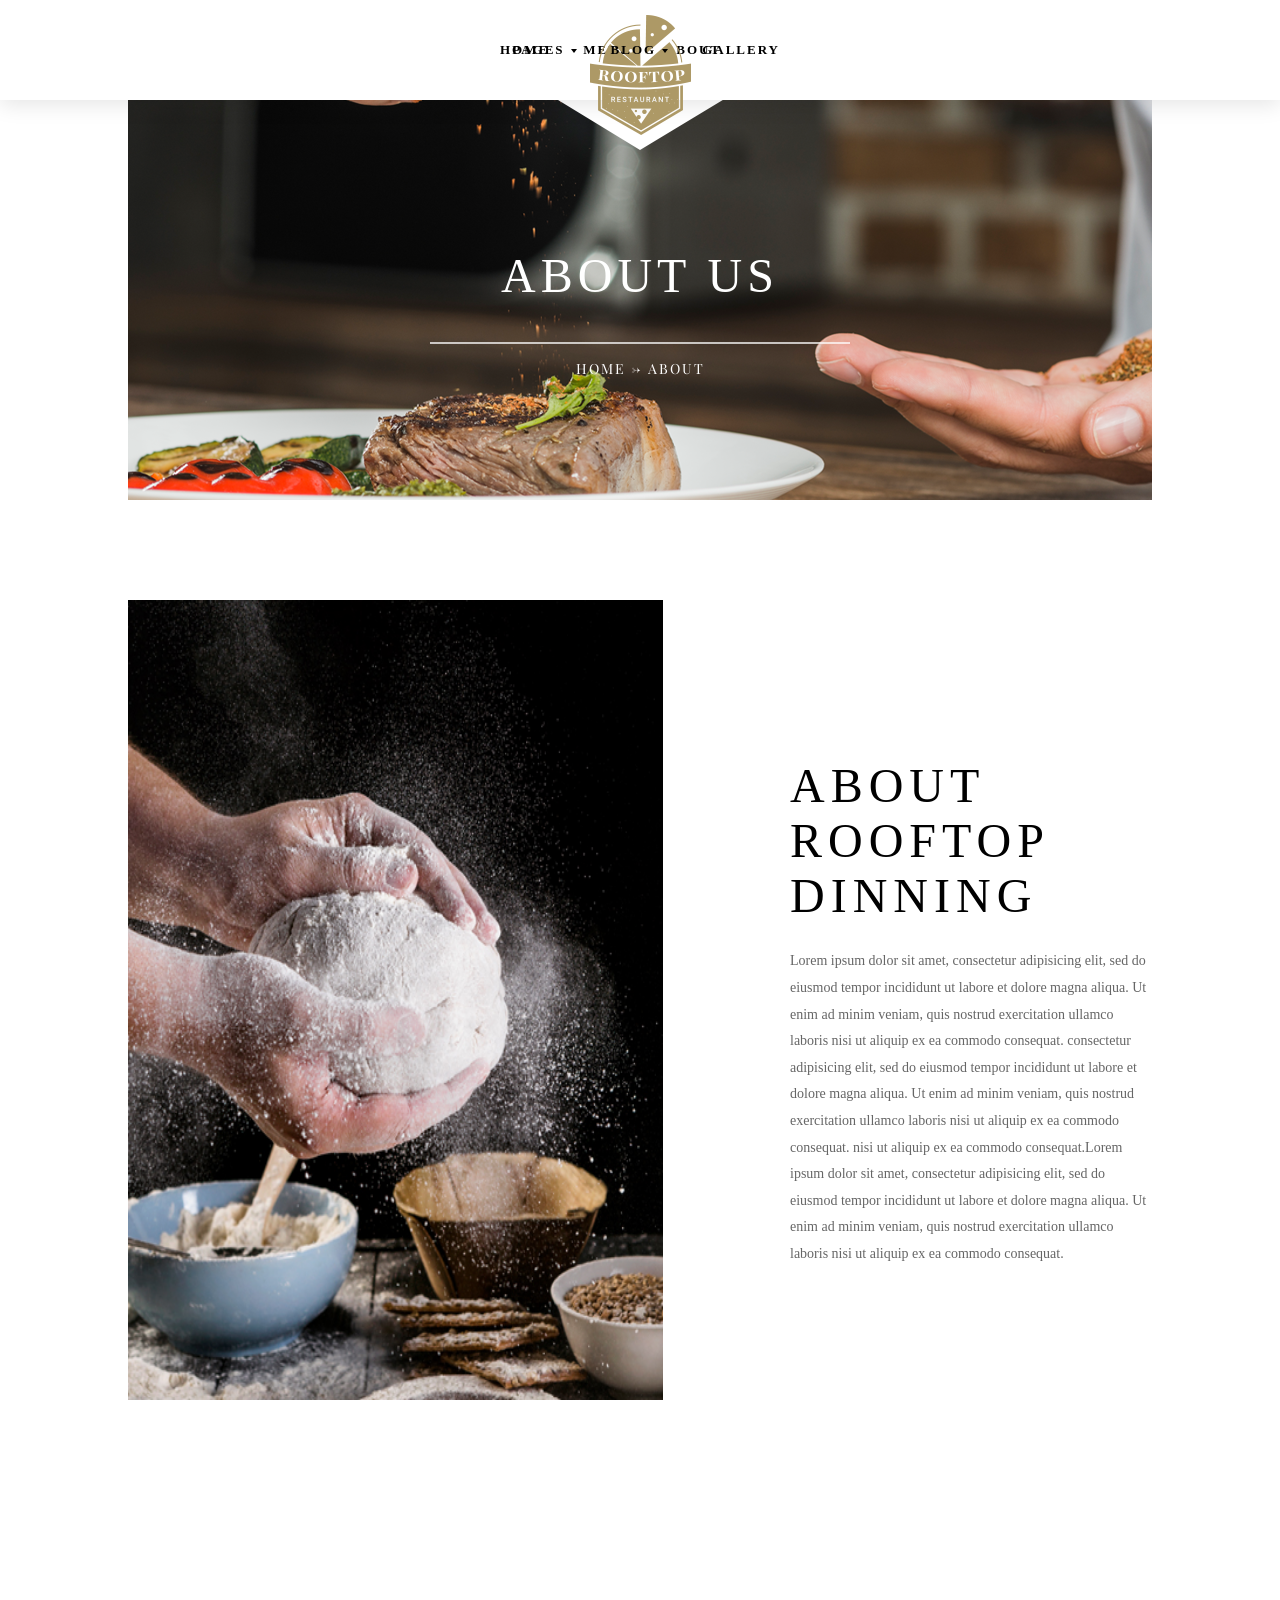
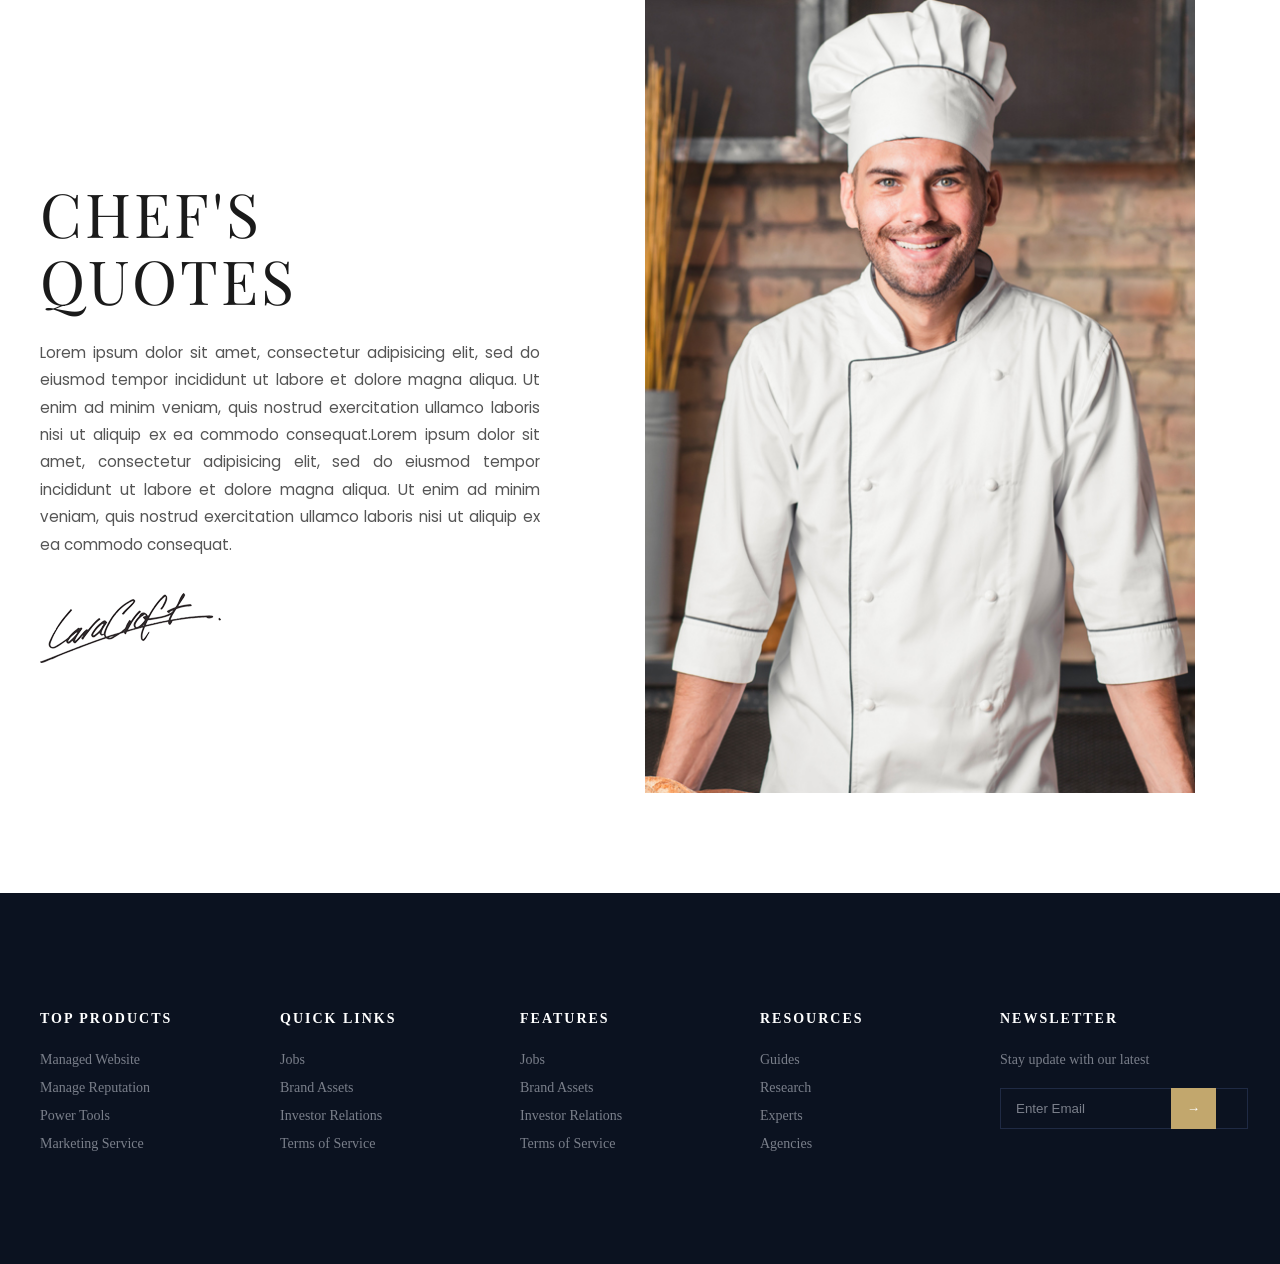
<file: about.html>
<!DOCTYPE html>
<html lang="pt-br">

<head>
    <meta charset="UTF-8">
    <title>Rooftop</title>
    <link rel="stylesheet" href="style.css">
    <link rel="stylesheet" href="about.css">

    <link href="https://fonts.googleapis.com/css2?family=Roboto:wght@400;500;700&display=swap" rel="stylesheet">
    <link href="https://fonts.googleapis.com/css2?family=Playfair+Display:wght@400;600;700&display=swap"
        rel="stylesheet">
</head>

<body>

    <header class="header">

        <nav class="nav-left">
            <a href="index.html" class="active">HOME</a>
            <a href="menu.html">MENU</a>
            <a href="about.html">ABOUT</a>


        </nav>

        <nav>
            <div class="logo-box">
                <div class="logo"><img src="img/logo.png" alt="logo"></div>
            </div>
        </nav>

        <nav class="nav-right">

            <div class="dropdown">
                <a href="#">PAGES</a>

                <div class="dropdown-menu">
                    <a href="#">Contact</a>
                    <a href="#">Elements</a>
                </div>
            </div>

            <div class="dropdown">
                <a href="blog.html">BLOG</a>

                <div class="dropdown-menu">
                    <a href="blog.html">Blog</a>
                    <a href="#">Blog Detail</a>
                </div>
            </div>

            <a href="gallery.html">GALLERY</a>

        </nav>

    </header>

        <section class="hero">
    <div class="overlay"></div>

    <div class="conteudo">
        <h1>ABOUT US</h1>
        <div class="linha"></div>
        <p>HOME → ABOUT</p>
    </div>
</section>

<section class="secao-sobre">
    <div class="container-sobre">

        
        <div class="lado-imagem">
            <img src="img/g2.jpg" alt="Sobre">
        </div>

        
        <div class="lado-texto">
            <h2>
                ABOUT <br>
                ROOFTOP <br>
                DINNING
            </h2>

            <p>
                Lorem ipsum dolor sit amet,
                 consectetur adipisicing elit,
                  sed do eiusmod tempor incididunt ut labore et dolore magna aliqua. Ut enim ad minim veniam, quis nostrud exercitation ullamco laboris nisi ut aliquip ex ea commodo consequat. consectetur adipisicing elit, sed do eiusmod tempor incididunt ut labore et dolore magna aliqua. Ut enim ad minim veniam, quis nostrud exercitation ullamco laboris nisi ut aliquip
                   ex ea commodo consequat.
                   nisi ut aliquip ex ea commodo consequat.Lorem ipsum dolor sit amet, consectetur adipisicing elit, sed do 
                eiusmod tempor incididunt ut labore et dolore magna aliqua. Ut 
                enim ad minim veniam, quis nostrud exercitation ullamco laboris 
                nisi ut aliquip ex ea commodo consequat.
            </p>
            </p>
        </div>

    </div>
</section>

<section class="secao-chef">
    <div class="container-chef">
        <div class="conteudo-texto">
            <h2 class="titulo-chef">CHEF'S <br> QUOTES</h2>
            <p class="paragrafo-chef">
                Lorem ipsum dolor sit amet, consectetur adipisicing elit, sed do 
                eiusmod tempor incididunt ut labore et dolore magna aliqua. Ut 
                enim ad minim veniam, quis nostrud exercitation ullamco laboris 
                nisi ut aliquip ex ea commodo consequat.Lorem ipsum dolor sit amet, consectetur adipisicing elit, sed do 
                eiusmod tempor incididunt ut labore et dolore magna aliqua. Ut 
                enim ad minim veniam, quis nostrud exercitation ullamco laboris 
                nisi ut aliquip ex ea commodo consequat.
            </p>
            <div class="assinatura-container">
                <img src="img/signature.png" alt="Assinatura do Chef" class="imagem-assinatura">
            </div>
        </div>

        <div class="bloco-imagem-chef">
            <img src="img/chefs-quotes.jpg" alt="Foto do Chef" class="foto-chef">
        </div>
    </div>
</section>



    <footer class="footer">

        <div class="footer-container">

            <div class="col">
                <h4>Top Products</h4>
                <a href="#">Managed Website</a>
                <a href="#">Manage Reputation</a>
                <a href="#">Power Tools</a>
                <a href="#">Marketing Service</a>
            </div>

            <div class="col">
                <h4>Quick Links</h4>
                <a href="#">Jobs</a>
                <a href="#">Brand Assets</a>
                <a href="#">Investor Relations</a>
                <a href="#">Terms of Service</a>
            </div>

            <div class="col">
                <h4>Features</h4>
                <a href="#">Jobs</a>
                <a href="#">Brand Assets</a>
                <a href="#">Investor Relations</a>
                <a href="#">Terms of Service</a>
            </div>

            <div class="col">
                <h4>Resources</h4>
                <a href="#">Guides</a>
                <a href="#">Research</a>
                <a href="#">Experts</a>
                <a href="#">Agencies</a>
            </div>

            <div class="col newsletter">
                <h4>Newsletter</h4>
                <p>Stay update with our latest</p>

                <div class="input-box">
                    <input type="email" placeholder="Enter Email">
                    <button>→</button>
                </div>
            </div>

        </div>

    </footer>

    </html>
    </body>
</file>
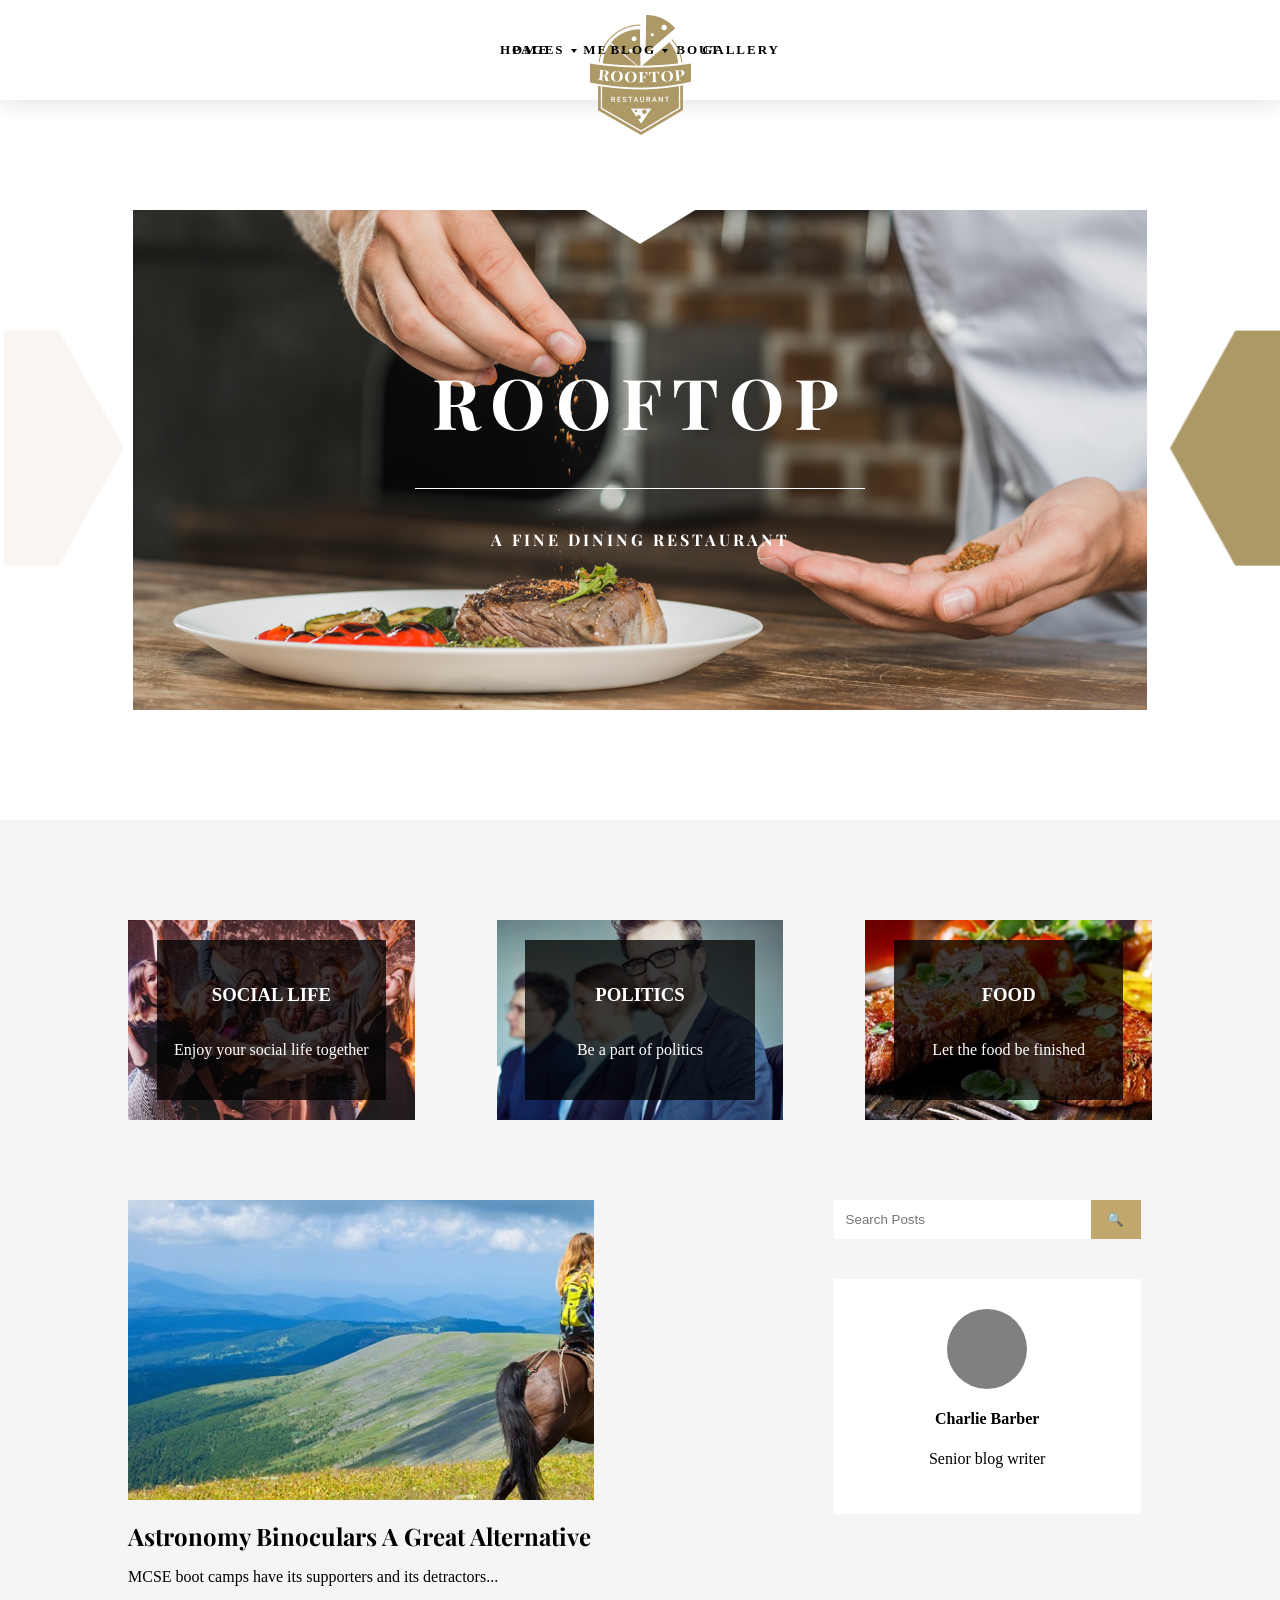
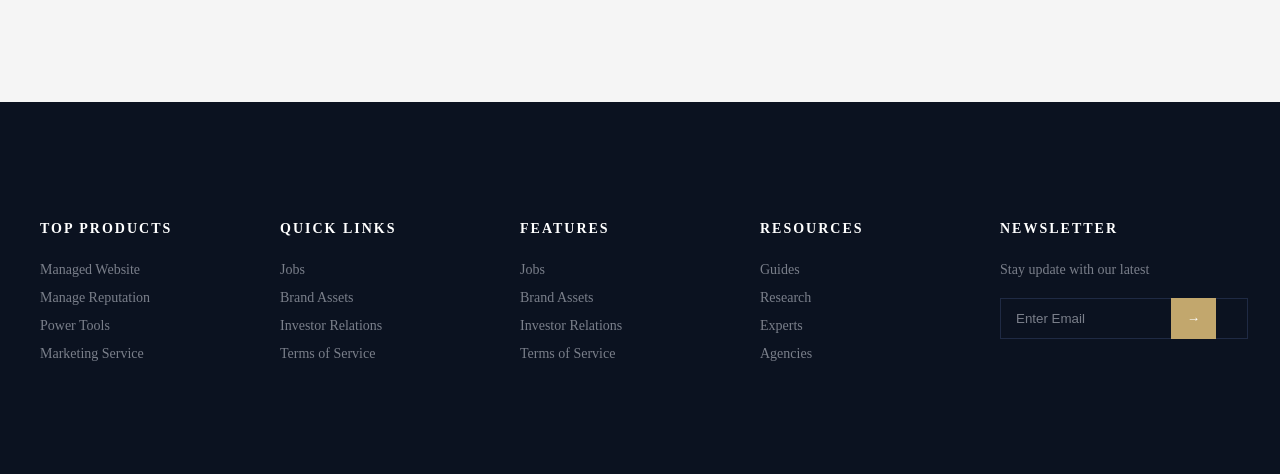
<file: blog.html>
<!DOCTYPE html>
<html lang="pt-br">

<head>
    <meta charset="UTF-8">
    <title>Rooftop</title>
    <link rel="stylesheet" href="style.css">
    <link rel="stylesheet" href="blog.css">
    <link href="https://fonts.googleapis.com/css2?family=Roboto:wght@400;500;700&display=swap" rel="stylesheet">
    <link href="https://fonts.googleapis.com/css2?family=Playfair+Display:wght@400;600;700&display=swap"
        rel="stylesheet">
</head>

<body>
    <header class="header">

        <nav class="nav-left">
            <a href="index.html" class="active">HOME</a>
            <a href="#">MENU</a>
            <a href="about.html">ABOUT</a>


        </nav>

        <nav>
            <div class="logo-box">
                <div class="logo"><img src="img/logo.png" alt="logo"></div>
            </div>
        </nav>

        <nav class="nav-right">

            <div class="dropdown">
                <a href="#">PAGES</a>

                <div class="dropdown-menu">
                    <a href="#">Contact</a>
                    <a href="#">Elements</a>
                </div>
            </div>

            <div class="dropdown">
                <a href="#">BLOG</a>

                <div class="dropdown-menu">
                    <a href="blog.html">Blog</a>
                    <a href="#">Blog Detail</a>
                </div>
            </div>

            <a href="gallery.html">GALLERY</a>

        </nav>

    </header>

    <section class="hero">

        <div class="overlay"></div>

        <div class="hero-text">
            <h1>ROOFTOP</h1>
            <div class="line"></div>
            <p>A FINE DINING RESTAURANT</p>
        </div>

        <div class="side-left">
            <img src="img/view-menu-bg.png">
        </div>

        <div class="side-right">
            <img src="img/book-table-bg.png">
        </div>

    </section>

    <section class="blog">


        <div class="blog-top">

            <div class="blog-card" id="card1">
                <div class="overlay"></div>
                <h3>SOCIAL LIFE</h3>
                <p>Enjoy your social life together</p>
            </div>

            <div class="blog-card" id="card2">
                <div class="overlay"></div>
                <h3>POLITICS</h3>
                <p>Be a part of politics</p>
            </div>

            <div class="blog-card" id="card3">
                <div class="overlay"></div>
                <h3>FOOD</h3>
                <p>Let the food be finished</p>
            </div>

        </div>


        <div class="blog-content">


            <div class="blog-left">

                <div class="post">
                    <div class="post-img"></div>

                    <h2>Astronomy Binoculars A Great Alternative</h2>

                    <p>
                        MCSE boot camps have its supporters and its detractors...
                    </p>
                </div>

            </div>


            <div class="blog-right">

                <div class="search-box">
                    <input type="text" placeholder="Search Posts">
                    <button>🔍</button>
                </div>

                <div class="author-box">
                    <div class="author-img"></div>
                    <h4>Charlie Barber</h4>
                    <p>Senior blog writer</p>
                </div>

            </div>

        </div>

    

    </section>







    <footer class="footer">

        <div class="footer-container">

            <div class="col">
                <h4>Top Products</h4>
                <a href="#">Managed Website</a>
                <a href="#">Manage Reputation</a>
                <a href="#">Power Tools</a>
                <a href="#">Marketing Service</a>
            </div>

            <div class="col">
                <h4>Quick Links</h4>
                <a href="#">Jobs</a>
                <a href="#">Brand Assets</a>
                <a href="#">Investor Relations</a>
                <a href="#">Terms of Service</a>
            </div>

            <div class="col">
                <h4>Features</h4>
                <a href="#">Jobs</a>
                <a href="#">Brand Assets</a>
                <a href="#">Investor Relations</a>
                <a href="#">Terms of Service</a>
            </div>

            <div class="col">
                <h4>Resources</h4>
                <a href="#">Guides</a>
                <a href="#">Research</a>
                <a href="#">Experts</a>
                <a href="#">Agencies</a>
            </div>

            <div class="col newsletter">
                <h4>Newsletter</h4>
                <p>Stay update with our latest</p>

                <div class="input-box">
                    <input type="email" placeholder="Enter Email">
                    <button>→</button>
                </div>
            </div>

        </div>

    </footer>


</body>


</html>
</file>
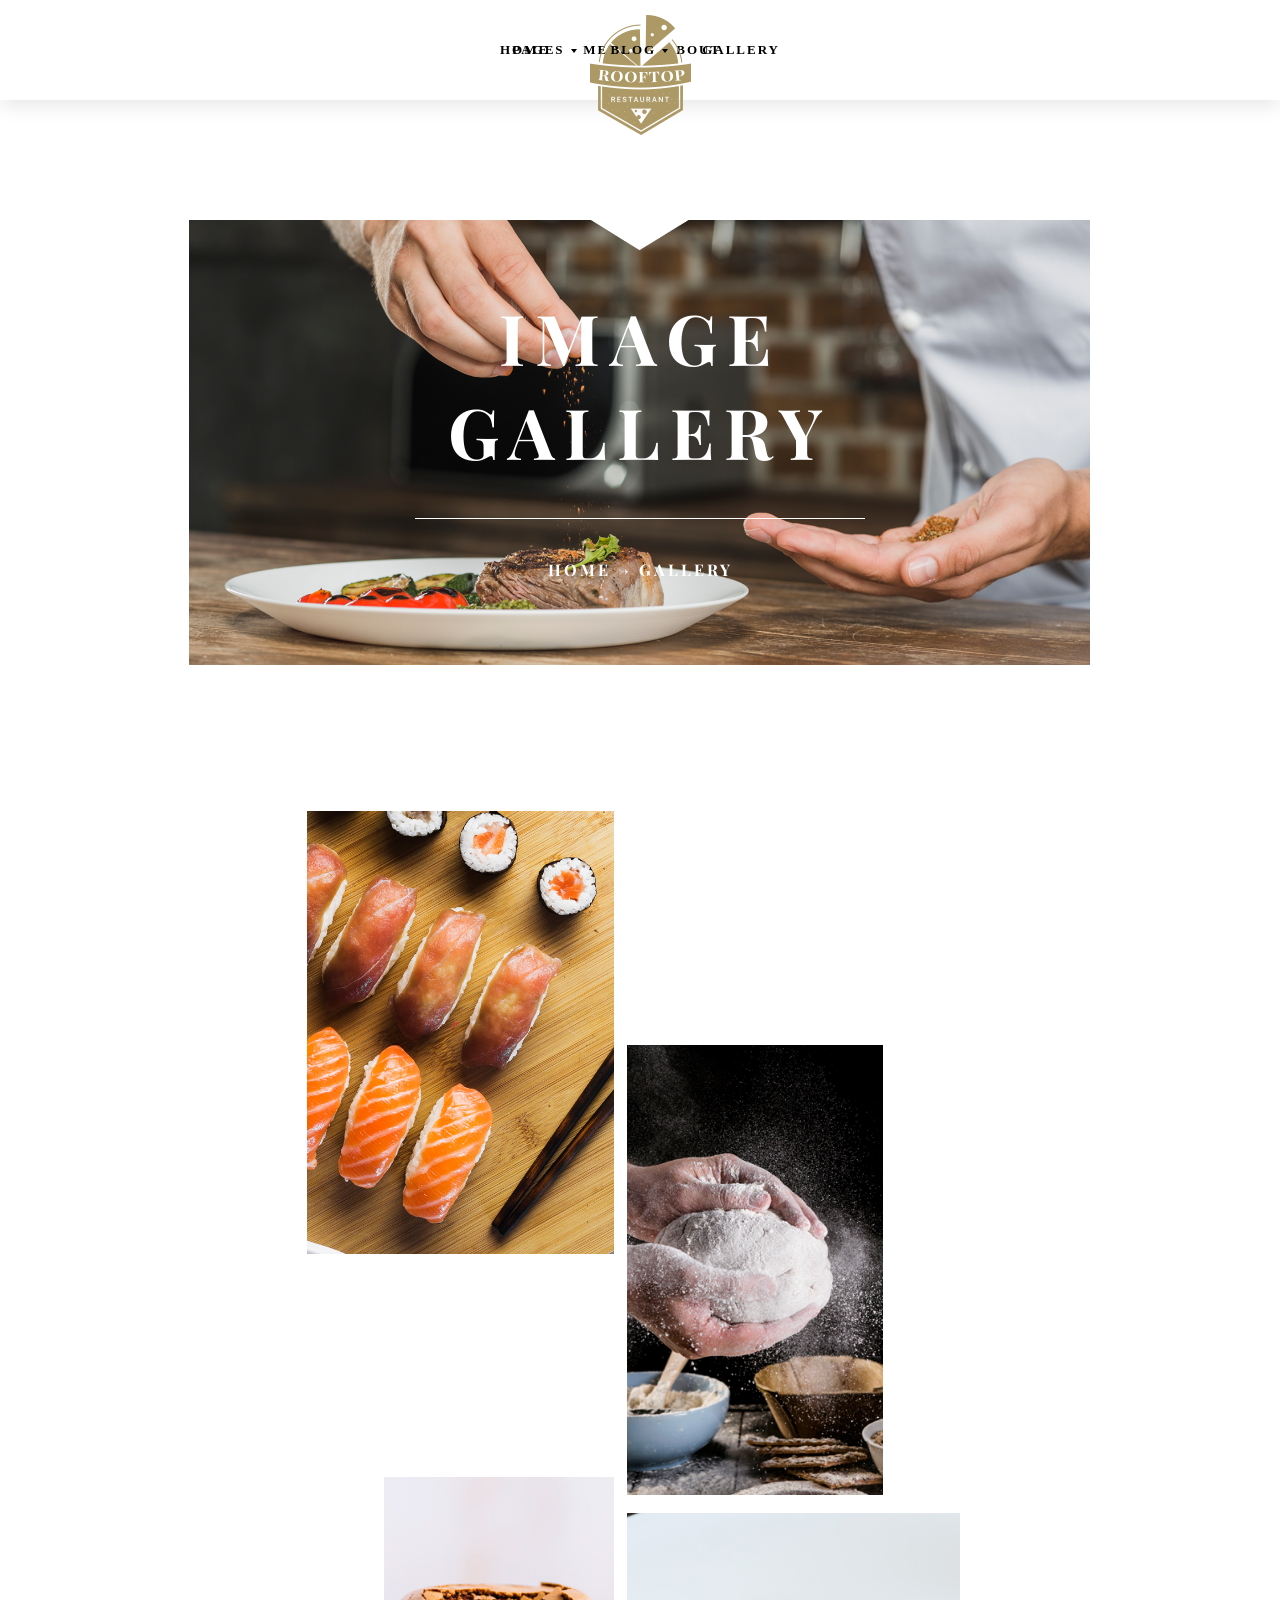
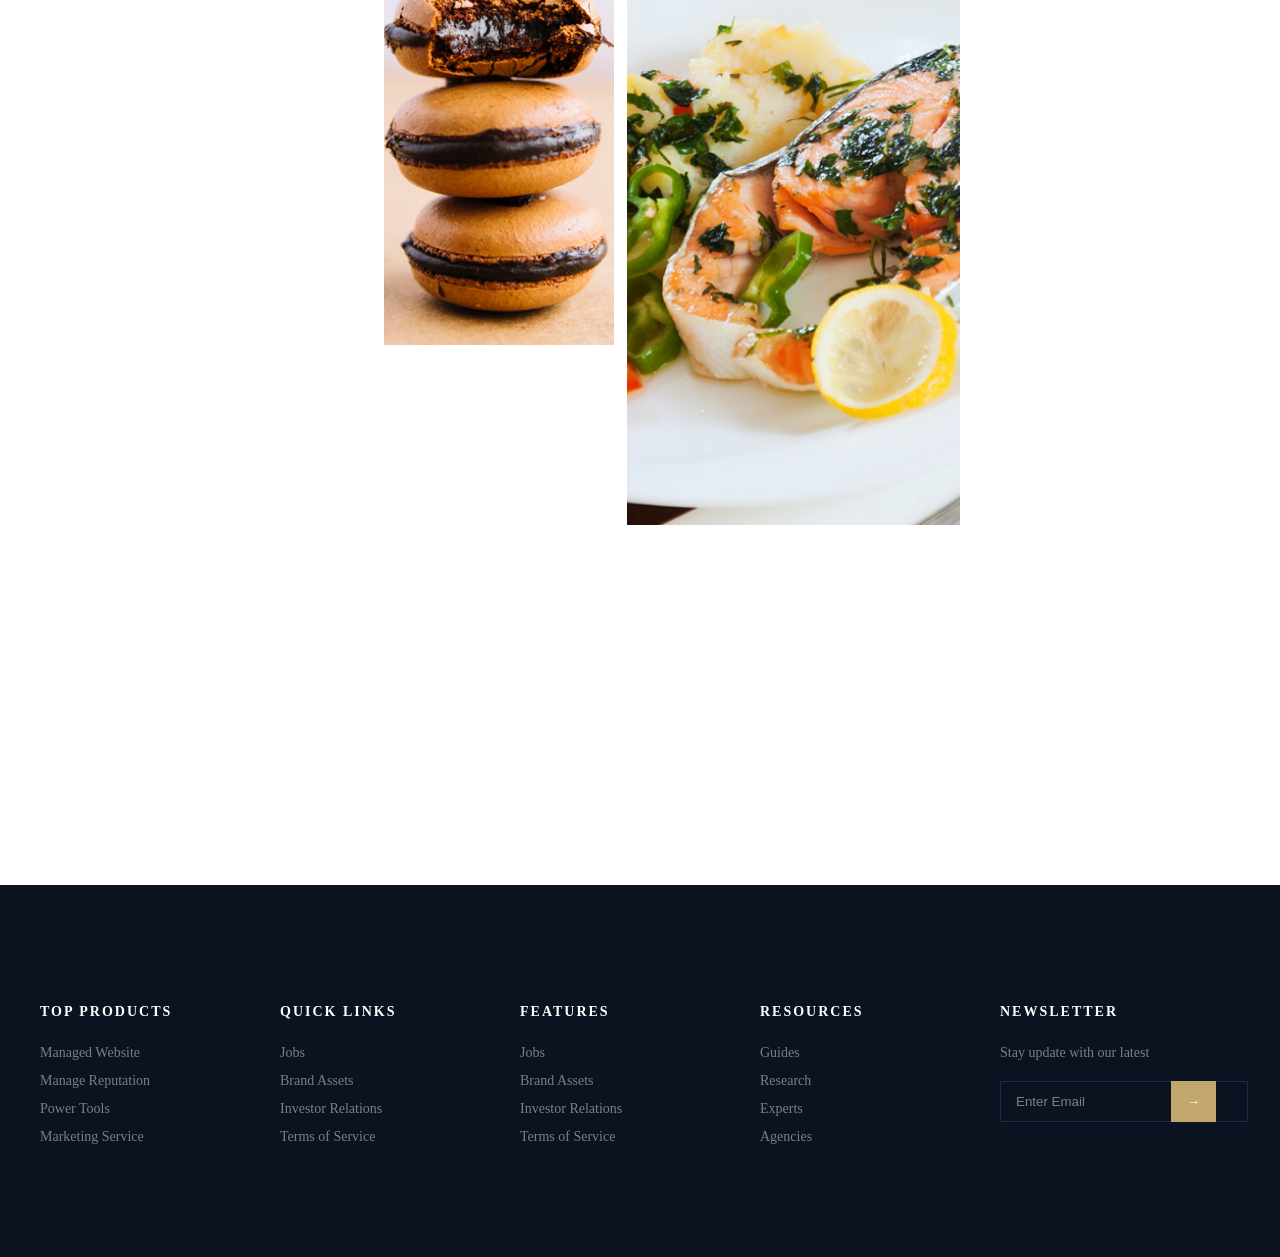
<file: gallery.html>
<!DOCTYPE html>
<html lang="pt-br">

<head>
    <meta charset="UTF-8">
    <title>Rooftop</title>
    <link rel="stylesheet" href="style.css">
    <link rel="stylesheet" href="gallery.css">
    <link href="https://fonts.googleapis.com/css2?family=Roboto:wght@400;500;700&display=swap" rel="stylesheet">
    <link href="https://fonts.googleapis.com/css2?family=Playfair+Display:wght@400;600;700&display=swap"
        rel="stylesheet">
</head>

<body>
    

<header class="header">

        <nav class="nav-left">
            <a href="index.html" class="active">HOME</a>
            <a href="menu.html">MENU</a>
            <a href="about.html">ABOUT</a>
        </nav>

        <div class="logo-box">
            <div class="logo"><img src="img/logo.png" alt="logo"></div>
        </div>

        <nav class="nav-right">

            <div class="dropdown">
                <a href="#">PAGES</a>

                <div class="dropdown-menu">
                    <a href="#">Contact</a>
                    <a href="#">Elements</a>
                </div>
            </div>

            <div class="dropdown">
                <a href="#">BLOG</a>

                <div class="dropdown-menu">
                    <a href="blog.html">Blog</a>
                    <a href="#">Blog Detail</a>
                </div>
            </div>

            <a href="gallery.html">GALLERY</a>

        </nav>

    </header>

    </header>

    <section class="hero-gallery">

        <div class="overlay"></div>

        <div class="hero-text">
            <h1>IMAGE GALLERY</h1>
            <div class="line"></div>
            <p>HOME → GALLERY</p>
        </div>

      
    </section>

    <section class="fotos-gallery">
        <img class="imagem1" src="img/g1.jpg" alt="">
        <img class="imagem2" src="img/g2.jpg" alt="">
        <img class="imagem3" src="img/g3.jpg" alt="">
        <img class="imagem4" src="img/g4.jpg" alt="">
    </section>

<footer class="footer">

    <div class="footer-container">

        <div class="col">
            <h4>Top Products</h4>
            <a href="#">Managed Website</a>
            <a href="#">Manage Reputation</a>
            <a href="#">Power Tools</a>
            <a href="#">Marketing Service</a>
        </div>

        <div class="col">
            <h4>Quick Links</h4>
            <a href="#">Jobs</a>
            <a href="#">Brand Assets</a>
            <a href="#">Investor Relations</a>
            <a href="#">Terms of Service</a>
        </div>

        <div class="col">
            <h4>Features</h4>
            <a href="#">Jobs</a>
            <a href="#">Brand Assets</a>
            <a href="#">Investor Relations</a>
            <a href="#">Terms of Service</a>
        </div>

        <div class="col">
            <h4>Resources</h4>
            <a href="#">Guides</a>
            <a href="#">Research</a>
            <a href="#">Experts</a>
            <a href="#">Agencies</a>
        </div>

        <div class="col newsletter">
            <h4>Newsletter</h4>
            <p>Stay update with our latest</p>

            <div class="input-box">
                <input type="email" placeholder="Enter Email">
                <button>→</button>
            </div>
        </div>

    </div>

</footer>
    

</body>
</html>
</file>
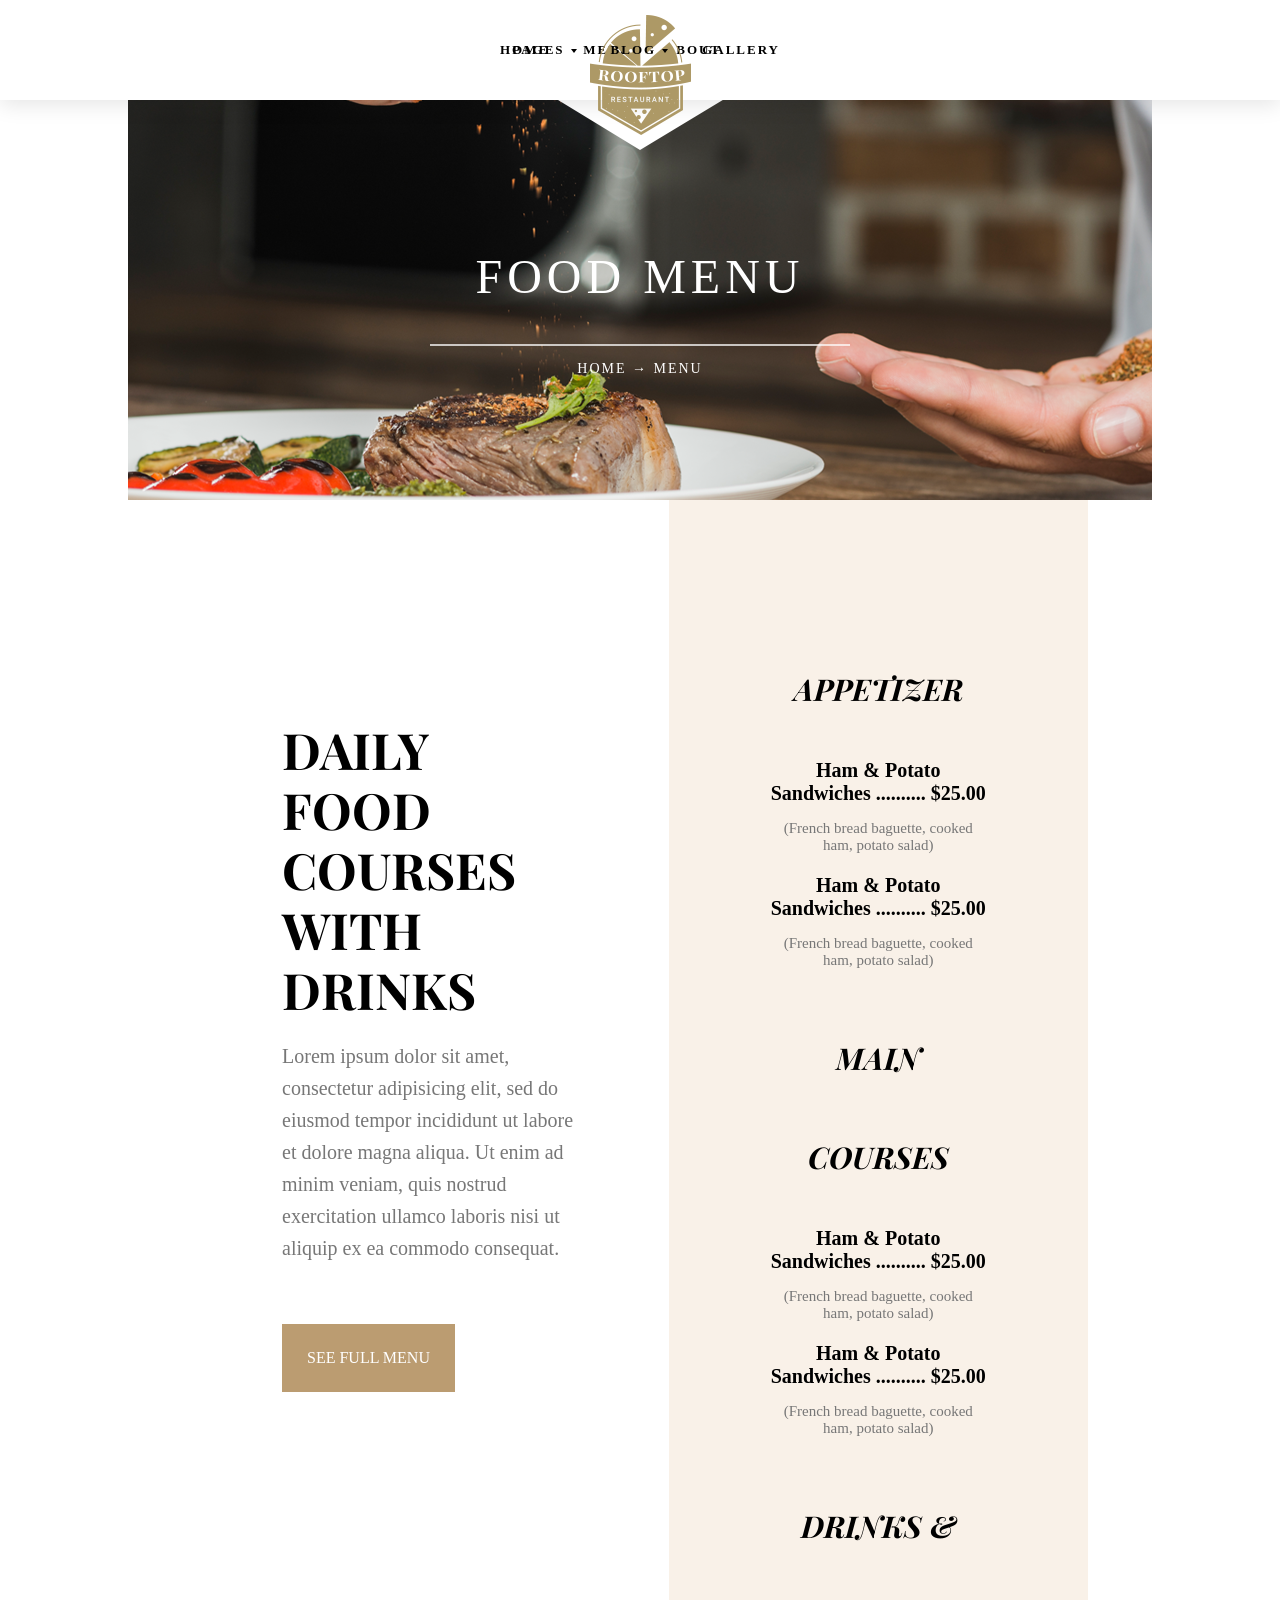
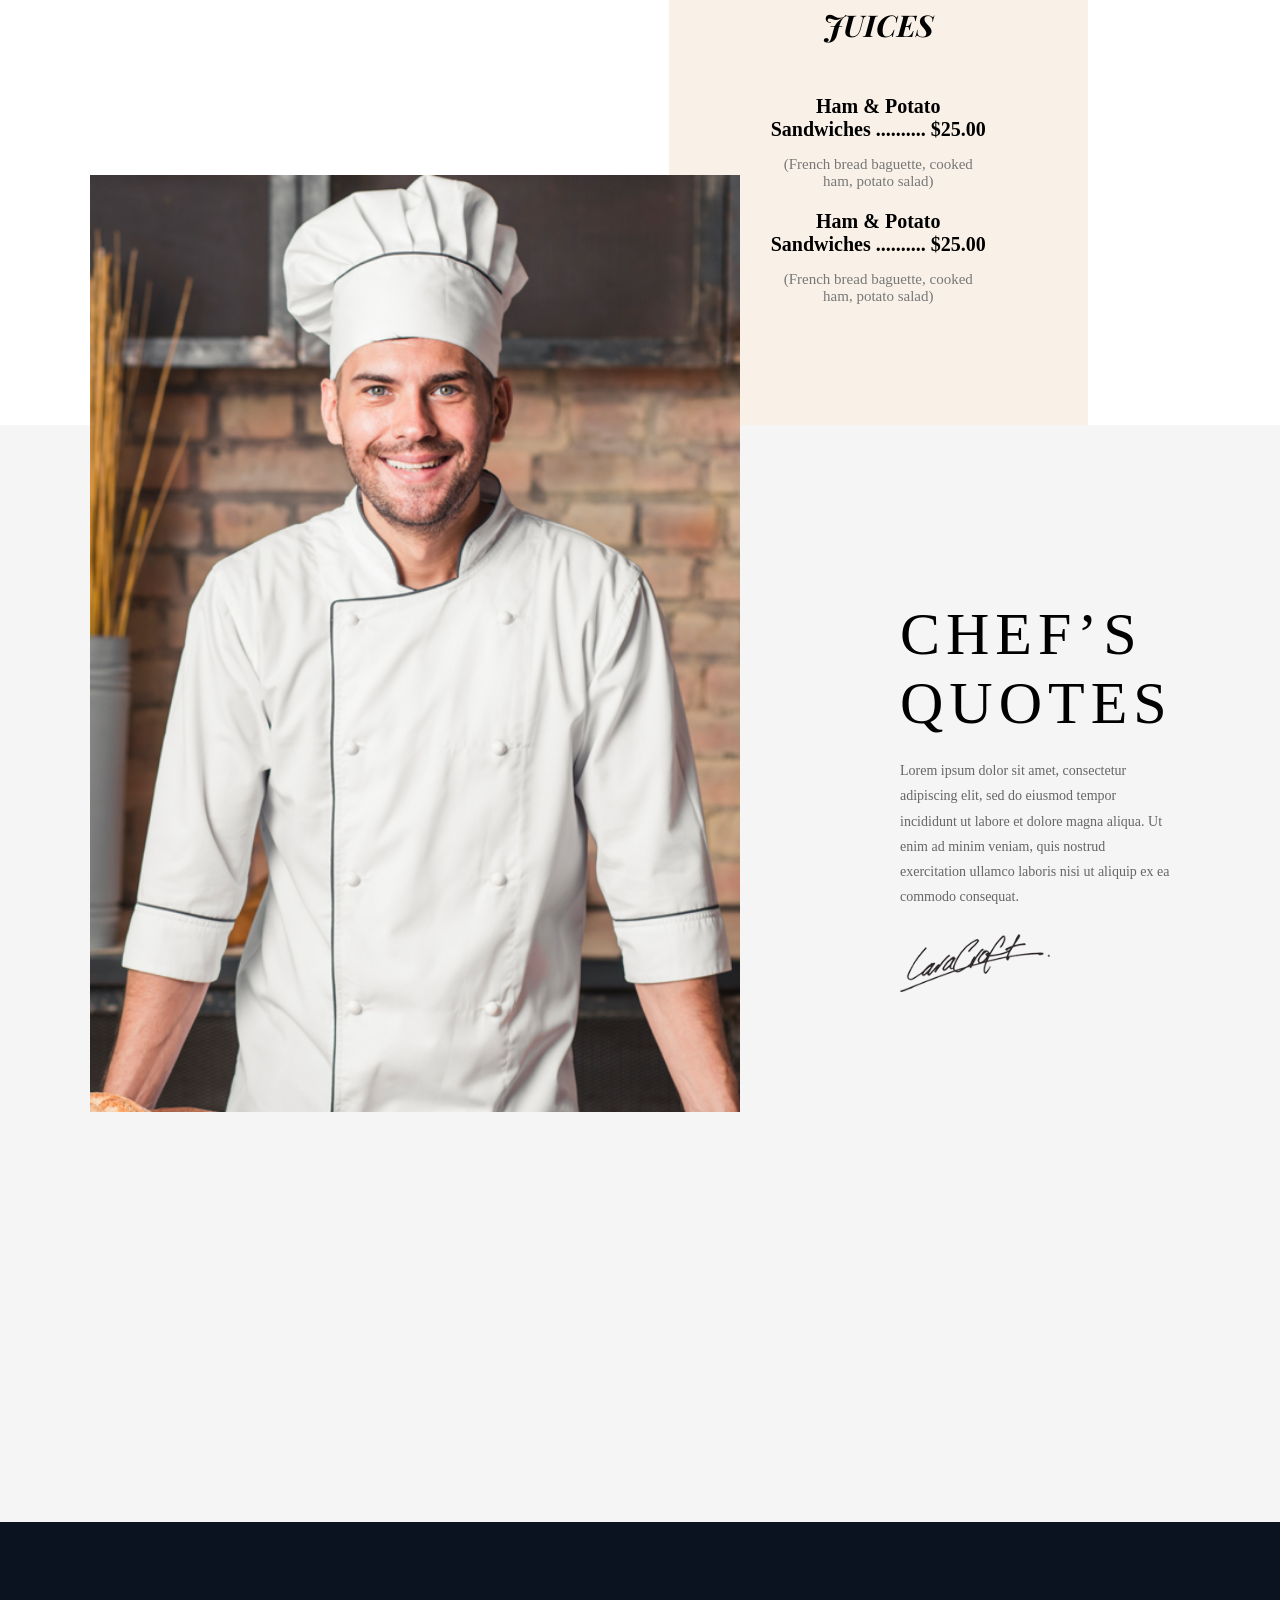
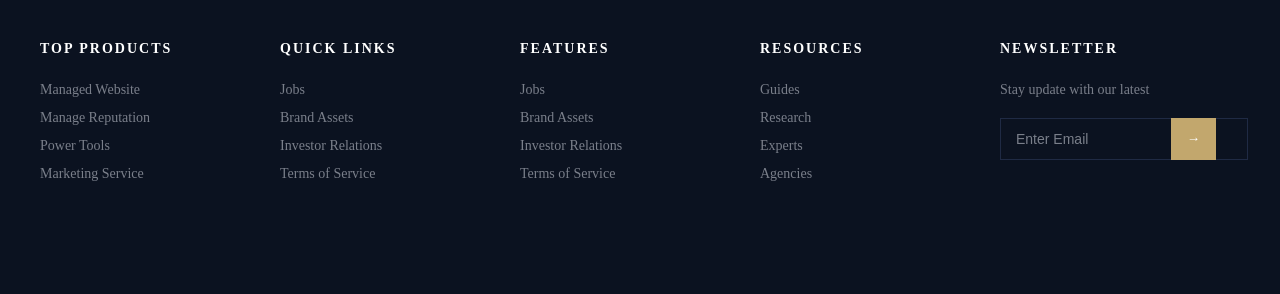
<file: menu.html>
<!DOCTYPE html>
<html lang="pt-br">

<head>
    <meta charset="UTF-8">
    <title>Rooftop</title>
    <link rel="stylesheet" href="style.css">
    <link rel="stylesheet" href="index.css">
    <link rel="stylesheet" href="menu.css">

    <link href="https://fonts.googleapis.com/css2?family=Roboto:wght@400;500;700&display=swap" rel="stylesheet">
    <link href="https://fonts.googleapis.com/css2?family=Playfair+Display:wght@400;600;700&display=swap"
        rel="stylesheet">
</head>

<body>

    <header class="header">

        <nav class="nav-left">
            <a href="index.html" class="active">HOME</a>
            <a href="menu.html">MENU</a>
            <a href="about.html">ABOUT</a>


        </nav>

        <nav>
            <div class="logo-box">
                <div class="logo"><img src="img/logo.png" alt="logo"></div>
            </div>
        </nav>

        <nav class="nav-right">

            <div class="dropdown">
                <a href="#">PAGES</a>

                <div class="dropdown-menu">
                    <a href="#">Contact</a>
                    <a href="#">Elements</a>
                </div>
            </div>

            <div class="dropdown">
                <a href="#">BLOG</a>

                <div class="dropdown-menu">
                    <a href="blog.html">Blog</a>
                    <a href="#">Blog Detail</a>
                </div>
            </div>

            <a href="gallery.html">GALLERY</a>

        </nav>

    </header>

    <section class="hero">
    <div class="overlay"></div>

    <div class="conteudo">
        <h1>FOOD MENU</h1>
        <div class="linha"></div>
        <p>HOME → MENU</p>
    </div>
</section>

<section class="about">
        <div class="left">
            <h3 class="titulo-completo">
                DAILY FOOD <br>
                COURSES <br>
                WITH DRINKS
            </h3>
            <p class="descricao">
                Lorem ipsum dolor sit amet, consectetur adipisicing elit, sed do eiusmod tempor incididunt ut labore et
                dolore magna aliqua. Ut enim ad minim veniam, quis nostrud exercitation ullamco laboris nisi ut aliquip
                ex ea commodo consequat.
            </p>

            <a class="botao-menu" id="btnmenu-hover" href="menu.html">SEE FULL MENU</a>
        </div>

        <div class="right">

            <h4>APPETIZER</h4>

            <p class="item">Ham & Potato Sandwiches .......... $25.00</p>
            <p class="desc">(French bread baguette, cooked ham, potato salad)</p>

            <p class="item">Ham & Potato Sandwiches .......... $25.00</p>
            <p class="desc">(French bread baguette, cooked ham, potato salad)</p>


            <h4>MAIN COURSES</h4>

            <p class="item">Ham & Potato Sandwiches .......... $25.00</p>
            <p class="desc">(French bread baguette, cooked ham, potato salad)</p>

            <p class="item">Ham & Potato Sandwiches .......... $25.00</p>
            <p class="desc">(French bread baguette, cooked ham, potato salad)</p>


            <h4>DRINKS & JUICES</h4>

            <p class="item">Ham & Potato Sandwiches .......... $25.00</p>
            <p class="desc">(French bread baguette, cooked ham, potato salad)</p>

            <p class="item">Ham & Potato Sandwiches .......... $25.00</p>
            <p class="desc">(French bread baguette, cooked ham, potato salad)</p>

        </div>
    </section>

    <section class="chef-section">
    <div class="chef-conteudo">

        
        <div class="chef-imagem">
            <img src="img/chefs-quotes.jpg" alt="Chef">
        </div>

        
        <div class="chef">
            <h2>CHEF’S<br>QUOTES</h2>

            <p>
                Lorem ipsum dolor sit amet, consectetur adipiscing elit, sed do
                eiusmod tempor incididunt ut labore et dolore magna aliqua.
                Ut enim ad minim veniam, quis nostrud exercitation ullamco laboris
                nisi ut aliquip ex ea commodo consequat.
            </p>

            
            <img class="assinatura" src="img/signature.png" alt="Assinatura">
        </div>

    </div>
</section>

    <footer class="footer">

        <div class="footer-container">

            <div class="col">
                <h4>Top Products</h4>
                <a href="#">Managed Website</a>
                <a href="#">Manage Reputation</a>
                <a href="#">Power Tools</a>
                <a href="#">Marketing Service</a>
            </div>

            <div class="col">
                <h4>Quick Links</h4>
                <a href="#">Jobs</a>
                <a href="#">Brand Assets</a>
                <a href="#">Investor Relations</a>
                <a href="#">Terms of Service</a>
            </div>

            <div class="col">
                <h4>Features</h4>
                <a href="#">Jobs</a>
                <a href="#">Brand Assets</a>
                <a href="#">Investor Relations</a>
                <a href="#">Terms of Service</a>
            </div>

            <div class="col">
                <h4>Resources</h4>
                <a href="#">Guides</a>
                <a href="#">Research</a>
                <a href="#">Experts</a>
                <a href="#">Agencies</a>
            </div>

            <div class="col newsletter">
                <h4>Newsletter</h4>
                <p>Stay update with our latest</p>

                <div class="input-box">
                    <input type="email" placeholder="Enter Email">
                    <button>→</button>
                </div>
            </div>

        </div>

    </footer>



</body>
</head>
</file>
<file: style.css>
@import url('https://fonts.googleapis.com/css2?family=League+Gothic&family=Montserrat:ital,wght@0,100..900;1,100..900&family=Orbitron:wght@400..900&family=Oswald:wght@200..700&family=Playfair+Display:ital,wght@0,400..900;1,400..900&family=Poppins:ital,wght@0,100;0,200;0,300;0,400;0,500;0,600;0,700;0,800;0,900;1,100;1,200;1,300;1,400;1,500;1,600;1,700;1,800;1,900&display=swap');

body {
    margin: 0;
    
    background: #fff;
    overflow-x: hidden;
}




.header {
    position: fixed;
    width: 100%;
    height: 100px;
    background: #fff;
    top: 0;
    left: 0;
    z-index: 1000;
    box-shadow: 0 5px 20px rgba(0,0,0,0.1);
}


.nav-left {
    position: absolute;
    left: 500px;
    top: 40px;
    font-weight: bold;
}

.nav-left a {
    margin-right: 30px;
    text-decoration: none;
    color: #c2a76d;
    font-size: 13px;
    letter-spacing: 2px;
    
}


.nav-right {
    position: absolute;
    right: 500px;
    top: 40px;
    font-weight: bold;
}

.nav-right a {
    margin-left: 30px;
    text-decoration: none;
    color: #000;
    font-size: 13px;
    letter-spacing: 2px;
}

.nav-left a,
.nav-right a {
    color: black;
}

.active {
    color: #c2a76d;
}


.logo-box {
    position: absolute;
    left: 50%;
    transform: translateX(-50%);
    top: 0;
    width: 140px;
    height: 120px;
    
    text-align: center;
     margin-top: -25px;
    
}





.logo {
    margin-top: 40px;
    
    
}


.hero {
    position: relative;
    width: 90%;
    height: 80vh;
    margin: 120px auto 0 auto;
    background: url("img/header-bg.png") center/cover no-repeat;
    background-size: 88%;
    margin-top: 100px;
}


.overlay {
    position: absolute;
    width: 100%;
    height: 100%;
    
}


.hero-text {
    position: absolute;
    top: 50%;
    left: 50%;
    transform: translate(-50%, -50%);
    color: white;
    text-align: center;
    font-family: "Playfair Display", serif;
}

.hero-text h1 {
    font-size: 70px;
    letter-spacing: 10px;
    margin: 0;
}

.line {
    width: 450px;
    height: 1px;
    background: white;
    margin: 40px auto;
}

.hero-text p {
    letter-spacing: 3px;
    font-size: 16px;
    font-weight: bold;
}

.sub-text{
    font-size: 30px;
}


.side-left {
    position: fixed;
    left: 4px;
    top: 50%;
    transform: translateY(-50%);
    z-index: 10;
}

.side-left img {
    width: 120px;
    
}

.side-right {
    position: fixed;
    right: -10px;
    top: 50%;
    transform: translateY(-50%);
    z-index: 10;
}

.side-right img {
    width: 120px;
}

hr{border: 0; 
border-bottom: solid 1px white;
margin: 16px 0;}

#roof span {
font-size: 18px;
text-transform: uppercase; 
color: white;   
font-weight: 400;
line-height: 1.7;
padding: 8px 0;}

.about {
    display: flex;
    width: 100%;
}

.left {
    width: 50%;
    background: white;
    margin-top: 90px;
    padding: 80px 90px;
    margin-left: 15%;
}

.titulo-completo {
    font-family: "Playfair Display", serif;
    font-size: 50px;
    font-weight: bold;
    line-height: 1.2;
    margin-bottom: 20px;
}

.descricao {
    max-width: 450px;
    color: #777;
    font-size: 20px;
    line-height: 1.6; 
}

.botao-menu{
color: white;
text-decoration: none;
background-color: #bb9c71;
border: solid 25px #bb9c71;
margin-top: 40px;
display: inline-block;
}

.right {
    width: 37%;
    padding: 100px 100px;
    background: #f7ede1c0 80%;
    margin-right: 15%;
}

.right h4 {
    font-family:'Playfair Display', serif;
    text-align: center;
    font-style: italic;
    margin: 40px 0 20px;
    font-size: 30px;
    line-height: 3.3;
}

.item {
    text-align: center;
    font-weight: bold;
    font-size: 20px;
    margin: 10px 0;
}

.desc {
    text-align: center;
    color: #777;
    font-size: 15px;
    margin-bottom: 20px;
}

.galeria{
    position:relative;
    left: 25%;
    margin-top: -100px;
}

.colesquerda img, .coldireita img {
    margin: 10px;
}

.dropdown {
    position: relative;
    display: inline-block;
}

.dropdown > a {
    margin-left: 30px;
    text-decoration: none;
    color: black;
    font-size: 13px;
    letter-spacing: 2px;
    display: inline-block;
    padding-bottom: 10px;
}

.dropdown {
    position: relative;
}

.dropdown-menu {
    position: absolute;
    top: 100%;
    left: 0;
    width: 150px;
    background: white;
    display: none;
    z-index: 999;
}

.dropdown-menu a {
    display: block;
    padding: 10px;
    color: black;
    text-decoration: none;
    font-size: 12px;
}

.dropdown:hover .dropdown-menu {
    display: block;
}

.dropdown-menu a:hover {
    background: #f5f5f5;
}

.dropdown > a::after {
    content: "";
    display: inline-block;
    margin-left: 6px;
    width: 0;
    height: 0;
    border-left: 3px solid transparent;
    border-right: 3px solid transparent;
    border-top: 4px solid black;
    vertical-align: middle;
}
</file>
<file: about.css>
.hero {
    width: 80%;
    height: 400px;

    
    background-image: url("img/banner-bg.png");

    background-size: cover;
    background-position: center;

    position: relative;
    display: flex;
    align-items: center;
    justify-content: center;
}

.overlay {
    position: absolute;
    width: 100%;
    height: 100%;
    
}


.conteudo {
    position: relative;
    text-align: center;
    color: white;
    
}

.conteudo h1 {
    font-size: 48px;
    letter-spacing: 5px;
    font-weight: 500;
}

.linha {
    width: 420px;
    height: 2px;
    background: rgba(255, 255, 255, 0.712);
    margin: 15px auto;
}

.conteudo p {
    font-size: 14px;
    letter-spacing: 2px;
    font-family: "Playfair Display", serif;
}

.secao-sobre {
    width: 100%;
    padding: 100px 0;
    background: #fff;
}

.container-sobre {
    width: 80%;
    margin: 0 auto;

    display: flex;
    align-items: center;
    justify-content: center;
    gap: 127px;
}


.lado-imagem img {
    width: 535px;
    height: 800px;
    display: block;
}


.lado-texto {
    max-width: 500px;
}

.lado-texto h2 {
    font-size: 48px;
    letter-spacing: 6px;
    font-weight: 500;
    margin-bottom: 25px;
}

.lado-texto p {
    font-size: 14px;
    color: #666;
    line-height: 1.9;
}

.footer {
    background: #0b1220;
    padding: 100px 0;
    width: 100%;
    position: relative;
    clear: both;
}

.footer-container {
    width: 1200px;
    margin: 0 auto;
    position: relative;
}

.col {
    width: 18%;
    float: left;
    margin-right: 2%;
}

.col:last-child {
    margin-right: 0;
}

.col h4 {
    color: white;
    margin-bottom: 25px;
    font-size: 14px;
    letter-spacing: 2px;
    text-transform: uppercase;
}

.col a {
    display: block;
    color: #7a7f8a;
    text-decoration: none;
    margin-bottom: 12px;
    font-size: 14px;
    transition: 0.3s;
}

.col a:hover {
    color: #c2a76d;
}

.newsletter p {
    color: #7a7f8a;
    font-size: 14px;
    margin-bottom: 20px;
}

.input-box {
    position: relative;
    width: 100%;
}

.input-box input {
    width: 100%;
    padding: 12px 15px;
    background: transparent;
    border: 1px solid #1f2a44;
    color: white;
    outline: none;
}

.input-box input::placeholder {
    color: #7a7f8a;
}

.input-box button {
    position: absolute;
    right: 0;
    top: 0;
    height: 100%;
    width: 45px;
    background: #c2a76d;
    border: none;
    color: white;
    cursor: pointer;
}

.footer::after {
    content: "";
    display: block;
    clear: both;
}


@import url('https://fonts.googleapis.com/css2?family=Playfair+Display:wght@400;700&family=Poppins:wght@300;400&display=swap');

.secao-chef {
    padding: 100px 0;
    background-color: #ffffff;
    font-family: 'Poppins', sans-serif;
}

.container-chef {
    max-width: 1200px;
    margin: 0 auto;
    display: flex;
    align-items: center; 
    justify-content: space-between;
    gap: 60px;
}


.conteudo-texto {
    flex: 1;
    max-width: 500px;
}

.titulo-chef {
    font-family: 'Playfair Display', serif; 
    font-size: 3.8rem;
    line-height: 1.1;
    letter-spacing: 3px;
    margin-bottom: 25px;
    color: #1a1a1a;
    font-weight: 400;
}

.paragrafo-chef {
    font-size: 0.95rem;
    line-height: 1.8;
    color: #555;
    margin-bottom: 35px;
    text-align: justify;
}

.imagem-assinatura {
    max-width: 200px;
    height: auto;
    display: block;
}


.bloco-imagem-chef {
    flex: 1;
    display: flex;
    justify-content: center;
}

.foto-chef {
    width: 100%;
    max-width: 550px; 
    height: auto;
    display: block;
}
</file>
<file: blog.css>
.footer {
    background: #0b1220;
    padding: 100px 0;
    width: 100%;
    position: relative;
    clear: both;
}

.footer-container {
    width: 1200px;
    margin: 0 auto;
    position: relative;
}

.col {
    width: 18%;
    float: left;
    margin-right: 2%;
}

.col:last-child {
    margin-right: 0;
}

.col h4 {
    color: white;
    margin-bottom: 25px;
    font-size: 14px;
    letter-spacing: 2px;
    text-transform: uppercase;
}

.col a {
    display: block;
    color: #7a7f8a;
    text-decoration: none;
    margin-bottom: 12px;
    font-size: 14px;
    transition: 0.3s;
}

.col a:hover {
    color: #c2a76d;
}

.newsletter p {
    color: #7a7f8a;
    font-size: 14px;
    margin-bottom: 20px;
}

.input-box {
    position: relative;
    width: 100%;
}

.input-box input {
    width: 100%;
    padding: 12px 15px;
    background: transparent;
    border: 1px solid #1f2a44;
    color: white;
    outline: none;
}

.input-box input::placeholder {
    color: #7a7f8a;
}

.input-box button {
    position: absolute;
    right: 0;
    top: 0;
    height: 100%;
    width: 45px;
    background: #c2a76d;
    border: none;
    color: white;
    cursor: pointer;
}

.footer::after {
    content: "";
    display: block;
    clear: both;
}

.blog {
    width: 100%;
    padding: 100px 0;
    background: #f5f5f5;
}


.blog-top {
    width: 80%;
    margin: 0 auto 80px auto;
    display: flex;  
    justify-content: space-between;
}

.blog-card {
    width: 28%;
    height: 200px;

    background-size: cover;
    background-position: center;
    background-repeat: no-repeat;

    position: relative;
    color: white;
    display: flex;
    flex-direction: column;
    justify-content: center;
    align-items: center;
    overflow: hidden;
}

.blog-card .overlay {
    position: absolute;
    width: 80%;
    height: 80%;
    background: rgba(0, 0, 0, 0.753);
}

.blog-card h3,
.blog-card p {
    position: relative;
}


.blog-content {
    width: 80%;
    margin: auto;
    display: flex;
    gap: 40px;
}


.blog-left {
    width: 65%;
}

.post-img {
    width: 70%;
    height: 300px;
    background: gray;
    margin-bottom: 20px;
    background: url(img/feature-img1.jpg);
}

.post h2 {
    font-family: "Playfair Display", serif;
    margin-bottom: 10px;
}


.blog-right {
    width: 30%;
}


.search-box {
    display: flex;
    margin-bottom: 40px;
}

.search-box input {
    flex: 1;
    padding: 12px;
    border: none;
    outline: none;
}

.search-box button {
    width: 50px;
    border: none;
    background: #c2a76d;
    color: white;
}


.author-box {
    background: white;
    padding: 30px;
    text-align: center;
}

.author-img {
    width: 80px;
    height: 80px;
    background: gray;
    border-radius: 50%;
    margin: 0 auto 15px;
}

#card1 {
    background-image: url("img/cat-widget1.jpg");
    
}

#card2 {
    background-image: url("img/cat-widget2.jpg");
}

#card3 {
    background-image: url("img/cat-widget3.jpg");
}
</file>
<file: gallery.css>
.hero-gallery {
    position: relative;
    width: 80%;
    height: 65vh;
    margin: 120px auto 0 auto;
    background: url("img/header-bg.png") center/cover no-repeat;
    background-size: 88%;
    margin-top: 100px;
    bottom: -50px;
}



.imagem1{
    position: absolute;
    margin-left: 24%;
    top: 7%;
    width: 24%;
    overflow: hidden;
}

.imagem2{
    position: absolute;
    margin-left: 49%;
    top: 20%;
    height: 25%;
    width: 20%;
}

.imagem3{
    position: absolute;
    top: 44%;
    margin-left: 30%;
    height: 26%;
    width: 18%;
}

.imagem4{
    position: absolute;
    top: 46%;
    margin-left: 49%;
    height: 34%;
    width: 26%;
}

.fotos-gallery {
    position: relative;
    height: 1800px;

}

.fotos-gallery img{
    object-fit: cover;
    transition: transform 0.4s ease;
    display: block;
    
}





.footer {
    background: #0b1220;
    padding: 100px 0;
    width: 100%;
    position: relative;
    clear: both;
}

.footer-container {
    width: 1200px;
    margin: 0 auto;
    position: relative;
}

.col {
    width: 18%;
    float: left;
    margin-right: 2%;
}

.col:last-child {
    margin-right: 0;
}

.col h4 {
    color: white;
    margin-bottom: 25px;
    font-size: 14px;
    letter-spacing: 2px;
    text-transform: uppercase;
}

.col a {
    display: block;
    color: #7a7f8a;
    text-decoration: none;
    margin-bottom: 12px;
    font-size: 14px;
    transition: 0.3s;
}

.col a:hover {
    color: #c2a76d;
}

.newsletter p {
    color: #7a7f8a;
    font-size: 14px;
    margin-bottom: 20px;
}

.input-box {
    position: relative;
    width: 100%;
}

.input-box input {
    width: 100%;
    padding: 12px 15px;
    background: transparent;
    border: 1px solid #1f2a44;
    color: white;
    outline: none;
}

.input-box input::placeholder {
    color: #7a7f8a;
}

.input-box button {
    position: absolute;
    right: 0;
    top: 0;
    height: 100%;
    width: 45px;
    background: #c2a76d;
    border: none;
    color: white;
    cursor: pointer;
}

.footer::after {
    content: "";
    display: block;
    clear: both;
}

.imagem1:hover{
    transform: scale(1.15);
}

.imagem2:hover{
    transform: scale(1.15);
}

.imagem3:hover{
    transform: scale(1.15);
}

.imagem4:hover{
    transform: scale(1.15);
}
</file>
<file: index.css>
#btnmenu-hover:hover{
    background-color: #fff;
    border: #fff;
    color: #bb9c71;
}

.footer {
    background: #0b1220;
    padding: 100px 0;
    width: 100%;
    position: relative;
    clear: both;
}

.footer-container {
    width: 1200px;
    margin: 0 auto;
    position: relative;
}

.col {
    width: 18%;
    float: left;
    margin-right: 2%;
}

.col:last-child {
    margin-right: 0;
}

.col h4 {
    color: white;
    margin-bottom: 25px;
    font-size: 14px;
    letter-spacing: 2px;
    text-transform: uppercase;
}

.col a {
    display: block;
    color: #7a7f8a;
    text-decoration: none;
    margin-bottom: 12px;
    font-size: 14px;
    transition: 0.3s;
}

.col a:hover {
    color: #c2a76d;
}

.newsletter p {
    color: #7a7f8a;
    font-size: 14px;
    margin-bottom: 20px;
}

.input-box {
    position: relative;
    width: 100%;
}

.input-box input {
    width: 100%;
    padding: 12px 15px;
    background: transparent;
    border: 1px solid #1f2a44;
    color: white;
    outline: none;
}

.input-box input::placeholder {
    color: #7a7f8a;
}

.input-box button {
    position: absolute;
    right: 0;
    top: 0;
    height: 100%;
    width: 45px;
    background: #c2a76d;
    border: none;
    color: white;
    cursor: pointer;
}

.footer::after {
    content: "";
    display: block;
    clear: both;
}

.restaurant-contact {
  position: relative;
  display: flex;
  align-items: center;
  justify-content: center;
  min-height: 100vh;
  padding: 40px 10%;
  background-color: #fff;
  overflow: hidden;
}

.container {
  display: flex;
  width: 100%;
  max-width: 1200px;
  gap: 60px; 
  align-items: center;
}


.map-placeholder {
  flex: 1;
  background-color: #e9ecef; 
  height: 600px;
  display: flex;
  align-items: center;
  justify-content: center;
  text-align: center;
  padding: 20px;
}


.content {
  flex: 1;
}

.content h1 {
  font-size: 3rem;
  font-weight: 400;
  letter-spacing: 4px;
  line-height: 1.2;
  margin-bottom: 40px;
  text-transform: uppercase;
}

.info-group {
  margin-bottom: 25px;
}

.info-group p {
  font-size: 1rem;
  color: #666;
  margin-bottom: 8px;
  letter-spacing: 1px;
}


.side-tab {
  position: absolute;
  top: 50%;
  transform: translateY(-50%);
  padding: 20px 10px;
  cursor: pointer;
  transition: 0.3s;
}

.side-tab span {
  writing-mode: vertical-rl;
  text-orientation: mixed;
  font-size: 12px;
  font-weight: bold;
  letter-spacing: 2px;
}


.left-tab {
  left: 0;
  background-color: #f8f8f8;
  border: 1px solid #eee;
  border-left: none;
  clip-path: polygon(0% 0%, 75% 0%, 100% 50%, 75% 100%, 0% 100%);
}


.right-tab {
  right: 0;
  background-color: #b0976a; 
  color: white;
  clip-path: polygon(25% 0%, 100% 0%, 100% 100%, 25% 100%, 0% 50%);
  padding: 30px 15px;
  
}


.section5 {
    position: relative;
    display: flex;
    align-items: center;
    justify-content: center;
    min-height: 100vh;
    padding: 80px 10%;
    background-color: #fff;
}

.container-contact {
    display: flex;
    width: 100%;
    max-width: 1100px;
    gap: 80px; 
    align-items: center;
}

.map-placeholder {
    flex: 1.2;
    background-color: #e9ecef; 
    height: 550px;
    display: flex;
    flex-direction: column;
    align-items: center;
    justify-content: center;
    text-align: center;
    padding: 40px;
    border: 1px solid #eee;
}

.error-box img {
    width: 40px;
    margin-bottom: 15px;
    opacity: 0.6;
}

.content-contact {
    flex: 1;
}



.info-group {
    margin-bottom: 30px;
}

.info-group p {
    font-family: 'Roboto', sans-serif;
    font-size: 14px;
    color: #888;
    margin-bottom: 6px;
    letter-spacing: 1px;
}


.side-tab {
    position: absolute;
    top: 50%;
    transform: translateY(-50%);
    z-index: 10;
}

.side-tab span {
    writing-mode: vertical-rl;
    text-orientation: mixed;
    font-size: 11px;
    font-weight: 700;
    letter-spacing: 2px;
}



@import url('https://fonts.googleapis.com/css2?family=Playfair+Display:wght@400;700&family=Poppins:wght@300;400&display=swap');

.secao-reserva {
    background-color: #ffffff; 
    padding: 100px 0;
    font-family: 'Playfair Display', serif; 
}

.container-reserva {
    max-width: 1200px;
    margin: 0 auto;
    display: grid;
    grid-template-columns: 1.1fr 0.9fr; 
    align-items: center;
    gap: 60px;
}


.bloco-bege-form {
    background-color: #F9F5F1; 
    padding: 60px; 
}

.linha-input {
    margin-bottom: 20px;
}

.linha-dupla {
    display: grid;
    grid-template-columns: 1fr 1fr;
    gap: 20px;
    margin-bottom: 20px;
}


input, select, textarea {
    width: 100%;
    padding: 15px;
    border: none; 
    background-color: #ffffff;
    font-size: 14px;
    color: #999;
    outline: none;
}

textarea {
    resize: none;
}

.campo-icone {
    position: relative;
}

.icone-calendario {
    position: absolute;
    right: 15px;
    top: 50%;
    transform: translateY(-50%);
    color: #ccc;
    font-size: 12px;
}

.botao-container {
    text-align: right;
    margin-top: 10px;
}

.btn-enviar {
    background-color: #000000;
    color: #ffffff;
    padding: 18px 45px;
    border: none;
    font-size: 13px;
    font-weight: 600;
    letter-spacing: 2px;
    cursor: pointer;
    transition: 0.3s;
}


.coluna-texto {
    padding-left: 20px;
}

.titulo-reserva {
    font-family: 'Playfair Display', serif;
    font-size: 4rem;
    line-height: 1.1;
    letter-spacing: 5px;
    margin-bottom: 35px;
    color: #1a1a1a;
    text-transform: uppercase;
}

.descricao-reserva {
    font-size: 16px;
    line-height: 1.8;
    color: #777;
    max-width: 450px;
}

.secao-chef {
    padding: 100px 0;
    background-color: #ffffff;
    font-family: 'Poppins', sans-serif;
}

.container-chef {
    max-width: 1200px;
    margin: 0 auto;
    display: flex;
    align-items: center; 
    justify-content: space-between;
    gap: 60px;
}


.conteudo-texto {
    flex: 1;
    max-width: 500px;
}

.titulo-chef {
    font-family: 'Playfair Display', serif; 
    font-size: 3.8rem;
    line-height: 1.1;
    letter-spacing: 3px;
    margin-bottom: 25px;
    color: #1a1a1a;
    font-weight: 400;
}

.paragrafo-chef {
    font-size: 0.95rem;
    line-height: 1.8;
    color: #555;
    margin-bottom: 35px;
    text-align: justify;
}

.imagem-assinatura {
    max-width: 200px;
    height: auto;
    display: block;
}


.bloco-imagem-chef {
    flex: 1;
    display: flex;
    justify-content: center;
}

.foto-chef {
    width: 100%;
    max-width: 550px; 
    height: auto;
    display: block;
}

.hero-gallery {
    position: relative;
    width: 80%;
    
    margin: 120px auto 0 auto;
    background: url("img/header-bg.png") center/cover no-repeat;
    background-size: 88%;
    margin-top: 100px;
    bottom: -50px;
}



.imagem1{
    position: absolute;
    margin-left: 27%;
    top: -5%;
    width: 28%;
    overflow: hidden;
}

.imagem2{
    position: absolute;
    margin-left: 56%;
    top: 20%;
    height: 30%;
    width: 23%;
}

.imagem3{
    position: absolute;
    top: 38%;
    margin-left: 32%;
    height: 30%;
    width: 23%;
}

.imagem4{
    position: absolute;
    top: 51%;
    margin-left: 56%;
    height: 34%;
    width: 26%;
}

.fotos-gallery {
    position: relative;
    height: 1800px;

}

.fotos-gallery img{
    object-fit: cover;
    transition: transform 0.4s ease;
    display: block;
    
}

.side-left, .side-right {
    position: fixed;
    top: 50%;
    transform: translateY(-50%);
    z-index: 10;
}

.side-left {
    left: 0;
}

.side-right {
    right: 0;
}


.side-left, .side-right {
    position: fixed;
}



.desc-ladodireito {
    cursor: pointer;
    position: absolute;
    top: 50%;
    left: 50%;
    transform: translate(-50%, -50%) rotate(-90deg);
    color: #ffffff;
    font-size: 12px;
    letter-spacing: 2px;
    font-weight: bold;
    white-space: nowrap;
}

.desc-ladoesquerdo {
    position: absolute;
    top: 50%;
    left: 50%;
    transform: translate(-50%, -50%) rotate(90deg);
    cursor: pointer;
    color: #000;
    font-size: 12px;
    letter-spacing: 2px;
    font-weight: bold;
    white-space: nowrap;
}

.desc-ladoesquerdo:hover{
    transform: translate(-50%, -50%) rotate(0deg);
}

.desc-ladodireito:hover{
    transform: translate(-50%, -50%) rotate(0deg);
}

.desc-esq{
    text-decoration: none;
    color: black;
}

.desc-dir{
    text-decoration: none;
    color: white;
}
</file>
<file: menu.css>
.hero {
    width: 80%;
    height: 400px;

    
    background-image: url("img/banner-bg.png");

    background-size: cover;
    background-position: center;

    position: relative;
    display: flex;
    align-items: center;
    justify-content: center;
}


.overlay {
    position: absolute;
    width: 100%;
    height: 100%;
    
}


.conteudo {
    position: relative;
    text-align: center;
    color: white;
}

.conteudo h1 {
    font-size: 48px;
    letter-spacing: 5px;
    font-weight: 500;
}

.linha {
    width: 420px;
    height: 2px;
    background: rgba(255, 255, 255, 0.712);
    margin: 15px auto;
}

.conteudo p {
    font-size: 14px;
    letter-spacing: 2px;
}


.chef{
transform: translate(-200px, -200px);

}



.chef-section {
    width: 100%;
    padding: 80px 0;
    background: #f5f5f5;
}

.chef-conteudo {
    width: 80%;
    margin: 0 auto;

    display: flex;
    align-items: center;
    justify-content: space-between;
    gap: 60px;
}

.chef-imagem{
    
    position: relative;
    transform: translate(-300px, -300px);
    top: -30px;
    

}
.chef-imagem img {
    
    width: 650px;
    height: auto;
    display: block;
    
}


.chef-conteudo {
    max-width: 500px;
}

.chef-conteudo h2 {
    font-size: 60px;
    letter-spacing: 6px;
    margin-bottom: 20px;
    font-weight: 500;
}

.chef-conteudo p {
    font-size: 14px;
    color: #666;
    line-height: 1.8;
    margin-bottom: 25px;
}


.assinatura {
    width: 150px;
}

.footer {
    background: #0b1220;
    padding: 100px 0;
    width: 100%;
    position: relative;
    clear: both;
}

.footer-container {
    width: 1200px;
    margin: 0 auto;
    position: relative;
}

.col {
    width: 18%;
    float: left;
    margin-right: 2%;
}

.col:last-child {
    margin-right: 0;
}

.col h4 {
    color: white;
    margin-bottom: 25px;
    font-size: 14px;
    letter-spacing: 2px;
    text-transform: uppercase;
}

.col a {
    display: block;
    color: #7a7f8a;
    text-decoration: none;
    margin-bottom: 12px;
    font-size: 14px;
    transition: 0.3s;
}

.col a:hover {
    color: #c2a76d;
}

.newsletter p {
    color: #7a7f8a;
    font-size: 14px;
    margin-bottom: 20px;
}

.input-box {
    position: relative;
    width: 100%;
}

.input-box input {
    width: 100%;
    padding: 12px 15px;
    background: transparent;
    border: 1px solid #1f2a44;
    color: white;
    outline: none;
}

.input-box input::placeholder {
    color: #7a7f8a;
}

.input-box button {
    position: absolute;
    right: 0;
    top: 0;
    height: 100%;
    width: 45px;
    background: #c2a76d;
    border: none;
    color: white;
    cursor: pointer;
}

.footer::after {
    content: "";
    display: block;
    clear: both;
}
</file>
